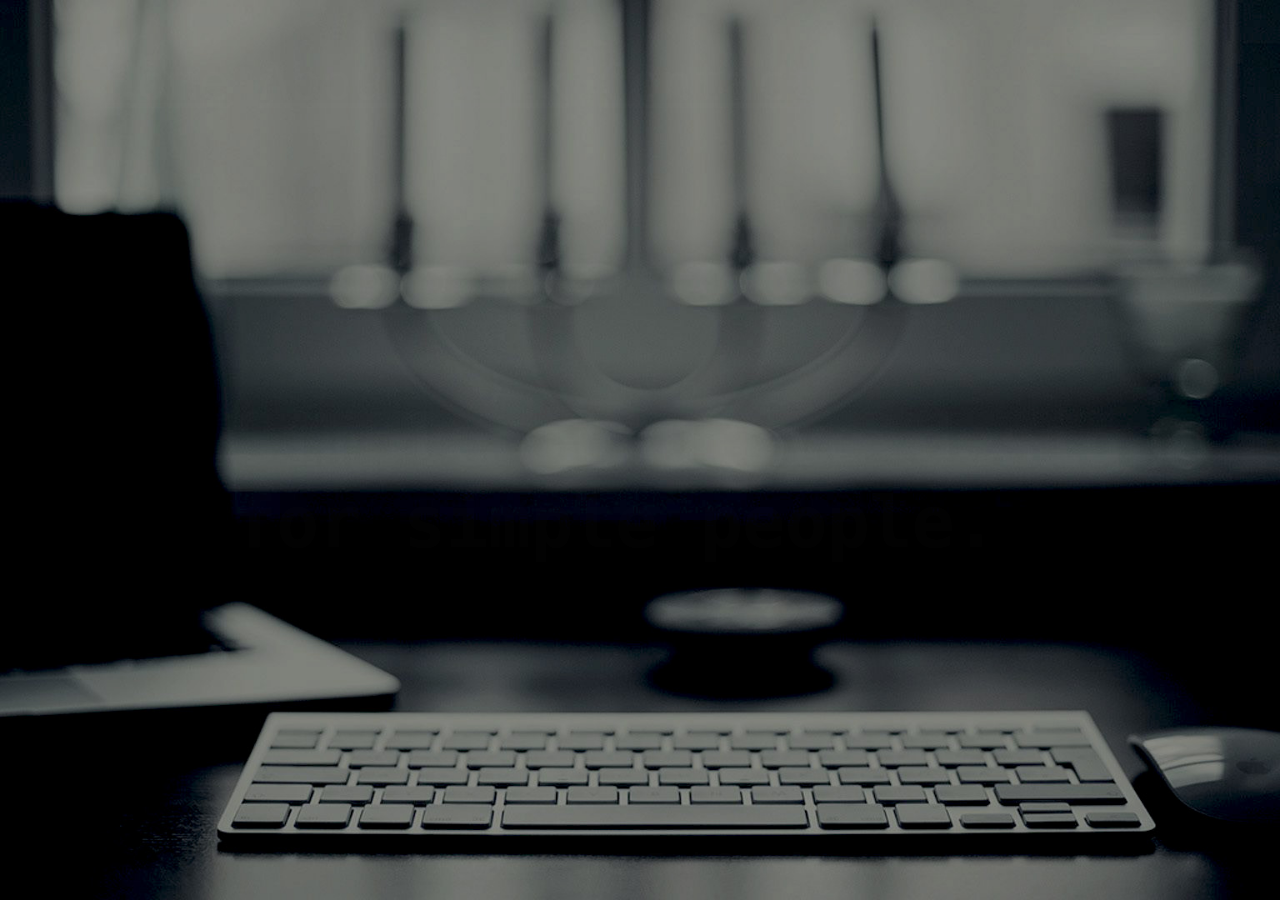
<file: index.html>
<!doctype html>

<html lang="en">
<head>
  <meta charset="utf-8">

  <title>Flow Front-End</title>
  <meta name="Flow Front End Development Website" content="Flow Front-End">
  <meta name="Joshua Zeilmann" content="Author Name">

  <link rel="stylesheet" href="main.css">
    
<script src="https://ajax.googleapis.com/ajax/libs/jquery/3.1.1/jquery.min.js"></script>
    
<script>
        $(document).ready(function(){
                $("body").hide(0).delay(500).fadeIn(3000)
        });
    
  
        
    
</script>


</head>

<body>
<div class="mainContainer">
	
        <a href ="index.html">
        <hgroup>
		<h1>Simple intutive design for simple people.</h1>
	<!--	<h2>Front-End Development</h2> -->
        </hgroup>
        </a>
        <header>
		<nav>
			<ul>
				<li><a href="index.html">Home</a></li>
				<li><a href="about.html">About</a></li>
				<li><a href="work.html">Work</a></li>
				<li><a href="contact.html">Contact</a></li>
			</ul>
		</nav>
    </header>
    
       <a href ="index.html">
        <hgroup>
		<h1>Simple intutive design for simple people.</h1>
	<!--	<h2>Front-End Development</h2> -->
        </hgroup>
        </a>

	<footer>Flow Front-End Development</footer>

</div>
</body>
</html>
</file>
<file: main.css>
html { 
  background: url(computer.jpg) no-repeat center center fixed; 
  -webkit-background-size: cover;
  -moz-background-size: cover;
  -o-background-size: cover;
  background-size: cover;
}

body {
    font-size:16px;
}
.mainContainer {
	margin: 2.5%;
}

hgroup {
    position: fixed;
    top: 50%;
    left: 30%;
    margin-top: -50px;
    margin-left: -150px;
    font-family: monospace;
    color: white;
}

header {
    overflow: hidden;
    background-color: bl
}
h1 {
    font-size: 4.4em;
    padding: 0px;
    margin: 0px;
}

h2 {
    font-size: 2.5em;
    padding: 0px;
    margin: 0px;
}

nav ul a {
    display: inline-block;
    float:left;
    font-family: monospace;
    font-size: 3.25em;
    margin: 0px;
    padding: 2% 0 0 0;
    color: white;
    
}

nav li {
    display: inline-block;
    margin: 0px 0px 0px 25px;
    
}

nav li a {
    font-family: monospace;
    font-size: 3.25em;
    color: white;
    
}

.para {
    display:block;
    color: white;
    background: rgba(0,0,0,0.3);
    padding: 1.5%;
    width: 70%;
    font-size: 1.2em;
}

footer {
    position: absolute;
    left: 35%;
    bottom: 2%;
    color: white;
    font-family: monospace;
    font-size: 30px;
}
</file>
